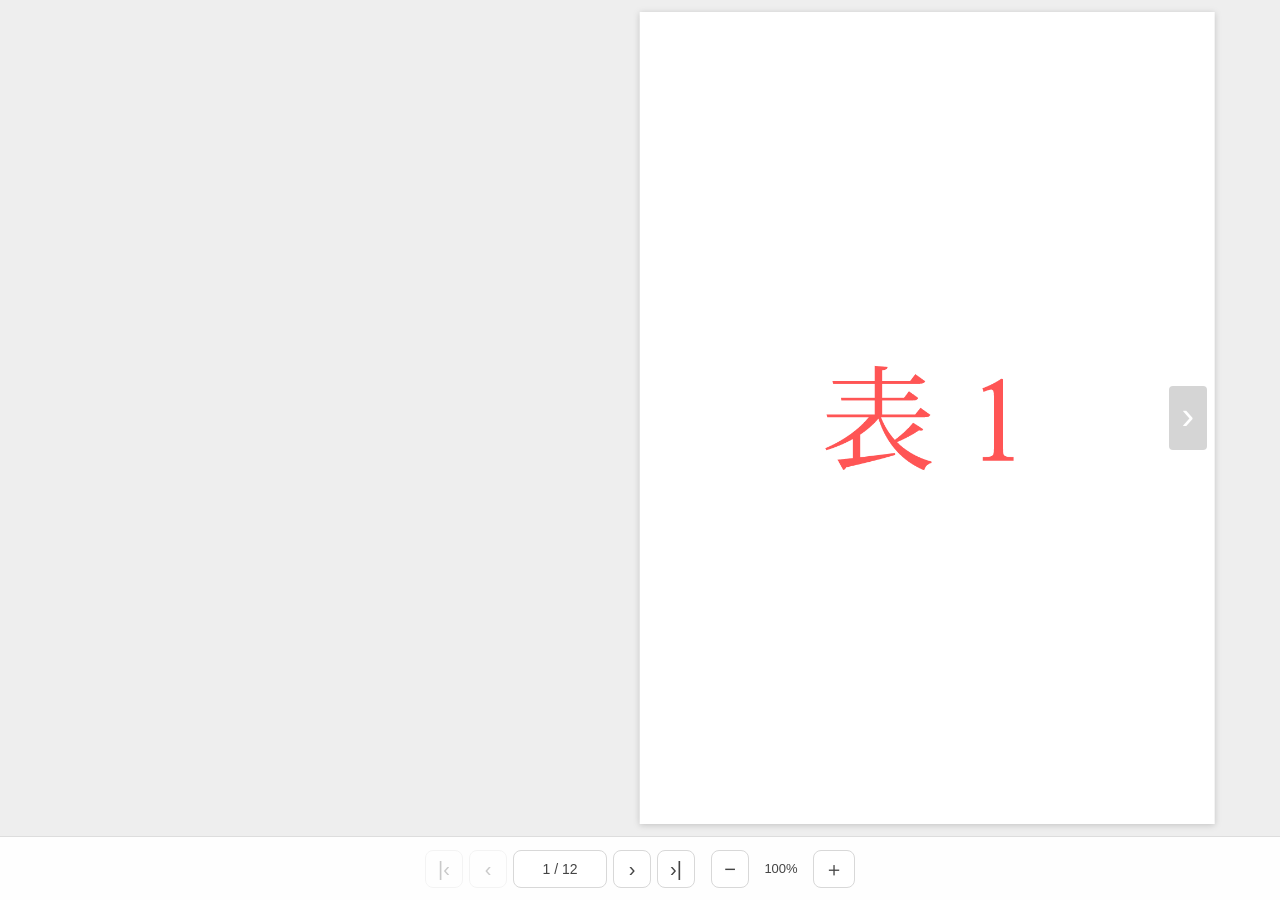
<file: index.html>
<!DOCTYPE html>
<html lang="ja">
<head>
  <meta charset="utf-8">
  <meta name="viewport" content="width=device-width, initial-scale=1, viewport-fit=cover">

  <!-- Adobe InDesign HTML5 Package が生成する既存ファイルをそのまま利用 -->
  <script src="publication-web-resources/script/main.js"></script>

  <title>立ち読みビューア｜Yomerun v1.0.5</title>

  <style>
    :root {
      --toolbar-h: 64px;
      --bg: #eeeeee;
      --panel: #ffffff;
      --line: #dddddd;
      --text: #444444;

      /* B5見開き：InDesign生成HTMLの固定サイズ */
      --book-w: 1032px;
      --page-w: 516px;
      --book-h: 729px;
    }

    * {
      box-sizing: border-box;
    }

    html,
    body {
      width: 100%;
      height: 100%;
      margin: 0;
      overflow: hidden;
      background: var(--bg);
      color: var(--text);
      font-family:
        -apple-system,
        BlinkMacSystemFont,
        "Helvetica Neue",
        "Hiragino Sans",
        "Yu Gothic",
        sans-serif;
    }

    #app {
      width: 100%;
      height: 100%;
      display: grid;
      grid-template-rows: minmax(0, 1fr) var(--toolbar-h);
    }

    /* ===== 誌面エリア ===== */

    #viewerArea {
      position: relative;
      min-width: 0;
      min-height: 0;
      overflow: auto;
      padding: 0;
      overscroll-behavior: contain;
      -webkit-overflow-scrolling: touch;
    }

    #scrollContent {
      position: relative;
      min-width: 100%;
      min-height: 100%;
      display: flex;
      align-items: center;
      justify-content: center;
      padding: 12px;
    }

    /*
      shell は「縮小後の実表示サイズ」。
      中の stage は1032×729固定で、transformだけで拡大縮小する。
      これによりブラウザ幅・高さのどちらにも確実に収める。
    */
    #stageShell {
      position: relative;
      flex: 0 0 auto;
      overflow: visible;
      /* 影は実際に紙面がある場所だけに適用する */
    }

    #bookStage {
      position: absolute;
      left: 0;
      top: 0;
      width: var(--book-w);
      height: var(--book-h);
      transform-origin: 0 0;
      background: white;
      overflow: hidden;
      filter: drop-shadow(0 1px 3px rgba(0, 0, 0, .18));
    }

    #contentIFrame {
      display: block;
      width: 100%;
      height: var(--book-h);
      border: 0;
      margin: 0;
      padding: 0;
      background: white;
    }

    #dummyIFrame {
      display: none;
    }

    /*
      誌面保存抑止用の透明シールド。
      iframeより上，ノド・ページ送りボタンより下に配置する。
      紙面画像そのものを右クリック対象にしないため，
      file://でのローカル確認時にもブラウザ標準の
      「画像を保存」メニューを出さない。
    */
    #interactionShield {
      position: absolute;
      z-index: 9;
      inset: 0;
      background: transparent;
      user-select: none;
      -webkit-user-select: none;
      -webkit-touch-callout: none;
      touch-action: pan-y;
    }

    /* ノド */
    #gutter {
      position: absolute;
      z-index: 20;
      top: 0;
      bottom: 0;
      left: 50%;
      width: 34px;
      transform: translateX(-50%);
      pointer-events: none;
      background:
        linear-gradient(
          to right,
          rgba(0, 0, 0, 0),
          rgba(0, 0, 0, .07) 28%,
          rgba(0, 0, 0, .17) 48%,
          rgba(0, 0, 0, .17) 52%,
          rgba(0, 0, 0, .07) 72%,
          rgba(0, 0, 0, 0)
        );
    }

    /* 誌面左右のページ送り */
    .pageArrow {
      position: absolute;
      z-index: 30;
      top: 50%;
      transform: translateY(-50%);
      width: 38px;
      height: 64px;
      border: 0;
      border-radius: 4px;
      background: rgba(80, 80, 80, .24);
      color: white;
      font-size: 38px;
      font-weight: 300;
      line-height: 1;
      cursor: pointer;
      display: grid;
      place-items: center;
      padding: 0 0 4px;
      user-select: none;
      transition: background .15s ease, opacity .15s ease;
    }

    .pageArrow:hover {
      background: rgba(80, 80, 80, .42);
    }

    .pageArrow:disabled {
      opacity: 0;
      pointer-events: none;
    }

    #pagePrev {
      left: 8px;
    }

    #pageNext {
      right: 8px;
    }

    /* ===== ツールバー ===== */

    #toolbar {
      height: var(--toolbar-h);
      border-top: 1px solid var(--line);
      background: rgba(255, 255, 255, .97);
      display: flex;
      align-items: center;
      justify-content: center;
      gap: 6px;
      padding: 8px 12px;
      z-index: 100;
    }

    .toolButton {
      min-width: 38px;
      height: 38px;
      border: 1px solid #d8d8d8;
      border-radius: 8px;
      background: #ffffff;
      color: #444444;
      font-size: 20px;
      line-height: 1;
      cursor: pointer;
      display: grid;
      place-items: center;
      padding: 0 10px;
    }

    .toolButton:hover:not(:disabled) {
      background: #f3f3f3;
    }

    .toolButton:disabled {
      opacity: .28;
      cursor: default;
    }

    #pageCounter {
      min-width: 94px;
      height: 38px;
      border: 1px solid #d8d8d8;
      border-radius: 8px;
      background: white;
      display: flex;
      align-items: center;
      justify-content: center;
      padding: 0 12px;
      font-size: 14px;
      font-variant-numeric: tabular-nums;
    }

    #zoomLabel {
      min-width: 52px;
      text-align: center;
      font-size: 13px;
      font-variant-numeric: tabular-nums;
    }

    @media (max-width: 560px) {
      :root {
        --toolbar-h: 58px;
      }

      #scrollContent {
        padding: 6px;
      }

      #toolbar {
        gap: 3px;
        padding: 6px;
      }

      .toolButton {
        min-width: 34px;
        height: 36px;
        padding: 0 7px;
        font-size: 18px;
      }

      #pageCounter {
        min-width: 74px;
        height: 36px;
        padding: 0 8px;
        font-size: 12px;
      }

      #zoomLabel {
        min-width: 44px;
        font-size: 12px;
      }

      .pageArrow {
        width: 32px;
        height: 54px;
        font-size: 32px;
      }
    }
  </style>
</head>

<body>
<div id="app">

  <main id="viewerArea">
    <div id="scrollContent">
      <div id="stageShell">
      <div id="bookStage">
        <iframe
          id="contentIFrame"
          src="publication-web-resources/html/publication.html"
          title="立ち読み誌面"
        ></iframe>
        <iframe id="dummyIFrame" aria-hidden="true"></iframe>
        <div id="interactionShield" aria-hidden="true"></div>
      </div>
      <!-- ノド影はbookStageの外に固定する -->
      <div id="gutter" aria-hidden="true"></div>

      <button id="pagePrev" class="pageArrow" type="button" aria-label="前の見開き">‹</button>
      <button id="pageNext" class="pageArrow" type="button" aria-label="次の見開き">›</button>
      </div>
    </div>
  </main>

  <nav id="toolbar" aria-label="立ち読み操作">
    <button id="firstBtn" class="toolButton" type="button" title="先頭">|‹</button>
    <button id="prevBtn" class="toolButton" type="button" title="前へ">‹</button>

    <div id="pageCounter" aria-live="polite">1 / 1</div>

    <button id="nextBtn" class="toolButton" type="button" title="次へ">›</button>
    <button id="lastBtn" class="toolButton" type="button" title="最後">›|</button>

    <span style="width:4px"></span>

    <button id="zoomOutBtn" class="toolButton" type="button" title="縮小">−</button>
    <div id="zoomLabel">100%</div>
    <button id="zoomInBtn" class="toolButton" type="button" title="拡大">＋</button>
  </nav>

</div>

<script>
(() => {
  "use strict";

  /*
   * B5固定版
   * InDesign生成publication*.htmlのbodyサイズ：
   * 1032 × 729 px
   */
  const BOOK_WIDTH = 1032;
  const SINGLE_WIDTH = 516;
  const BOOK_HEIGHT = 729;

  const viewerArea = document.getElementById("viewerArea");
  const scrollContent = document.getElementById("scrollContent");
  const stageShell = document.getElementById("stageShell");
  const bookStage = document.getElementById("bookStage");
  const contentIFrame = document.getElementById("contentIFrame");
  const dummyIFrame = document.getElementById("dummyIFrame");

  const firstBtn = document.getElementById("firstBtn");
  const prevBtn = document.getElementById("prevBtn");
  const nextBtn = document.getElementById("nextBtn");
  const lastBtn = document.getElementById("lastBtn");
  const zoomOutBtn = document.getElementById("zoomOutBtn");
  const zoomInBtn = document.getElementById("zoomInBtn");
  const pagePrev = document.getElementById("pagePrev");
  const pageNext = document.getElementById("pageNext");
  const pageCounter = document.getElementById("pageCounter");
  const zoomLabel = document.getElementById("zoomLabel");
  const interactionShield = document.getElementById("interactionShield");
  const gutter = document.getElementById("gutter");

  /*
   * 透明シールド上のコンテキストメニューとドラッグを無効化。
   * iframe内部のPNGにポインターイベントが届かないため，
   * ブラウザ標準の「画像を保存」を通常操作から抑止できる。
   */
  interactionShield.addEventListener("contextmenu", (event) => {
    event.preventDefault();
  });

  interactionShield.addEventListener("dragstart", (event) => {
    event.preventDefault();
  });

  /*
   * v0.9: タッチスクリーンの左右スワイプでページを切り替える。
   * 透明シールド上でタッチを検出するためiframe内部に依存しない。
   * 2本指以上，縦方向の移動，拡大中はページ送りしない。
   * トラックパッドのwheel操作は対象外。
   */
  let touchStart = null;
  const SWIPE_MIN_PX = 45;
  interactionShield.addEventListener("touchstart", (event) => {
    touchStart = null;
    if (event.touches.length !== 1 || zoomLevel > 1.001) return;
    const t = event.touches[0];
    touchStart = { x: t.clientX, y: t.clientY };
  }, { passive: true });

  interactionShield.addEventListener("touchmove", (event) => {
    if (event.touches.length !== 1) touchStart = null;
  }, { passive: true });

  interactionShield.addEventListener("touchend", (event) => {
    if (!touchStart || event.changedTouches.length !== 1 || zoomLevel > 1.001) {
      touchStart = null;
      return;
    }
    const t = event.changedTouches[0];
    const dx = t.clientX - touchStart.x;
    const dy = t.clientY - touchStart.y;
    touchStart = null;
    if (Math.abs(dx) < SWIPE_MIN_PX || Math.abs(dx) < Math.abs(dy) * 1.3) return;
    if (dx < 0) slideTo(pageIndex + 1);
    else slideTo(pageIndex - 1);
  }, { passive: true });

  interactionShield.addEventListener("touchcancel", () => {
    touchStart = null;
  }, { passive: true });

  /*
   * Adobeのmain.jsが生成する totalHtmlFiles を利用。
   * 万一取得できない場合でも1見開きとして動く。
   */
  const pageTotal =
    (typeof totalHtmlFiles !== "undefined" && Number(totalHtmlFiles) > 0)
      ? Number(totalHtmlFiles)
      : 1;

  // PCでは見開き単位，スマホ縦向きでは物理ページ単位で進める。
  // 表1・表4はそれぞれ1ページとして扱う。
  let pageIndex = 0;
  let mobileMode = false;
  let currentFrameFile = 0;
  let historyRestoring = false;
  const mobileQuery = window.matchMedia("(max-width: 600px) and (orientation: portrait)");

  function isSinglePage(index) {
    return pageTotal >= 2 && (index === 0 || index === pageTotal - 1);
  }
  function mobilePageTotal() {
    return pageTotal <= 1 ? 1 : 2 * (pageTotal - 2) + 2;
  }
  function displayTotal() {
    return mobileMode ? mobilePageTotal() : pageTotal;
  }
  function sourcePage(index) {
    if (!mobileMode || pageTotal <= 1) return { file: index, half: 0 };
    if (index === 0) return { file: 0, half: 0 };
    if (index === mobilePageTotal() - 1) return { file: pageTotal - 1, half: 0 };
    const offset = index - 1;
    return { file: 1 + Math.floor(offset / 2), half: offset % 2 };
  }
  function syncDisplayMode() {
    const next = mobileQuery.matches;
    if (next === mobileMode) return;
    const oldSource = sourcePage(pageIndex);
    mobileMode = next;
    if (mobileMode) {
      pageIndex = oldSource.file === 0 ? 0
        : oldSource.file === pageTotal - 1 ? mobilePageTotal() - 1
        : 1 + (oldSource.file - 1) * 2;
    } else {
      pageIndex = oldSource.file;
    }
    pageIndex = Math.max(0, Math.min(displayTotal() - 1, pageIndex));
    // 描画の更新はhandleResize側で行う。履歴やiframeをここで増やさない。
  }

  /*
   * zoomLevel=1 が「画面にフィットした状態＝100%」
   * ユーザー操作ではフィット倍率を基準に拡大縮小する。
   */
  let zoomLevel = 1;
  const ZOOM_MIN = 0.50;
  const ZOOM_MAX = 2.50;
  const ZOOM_STEP = 0.25;

  function publicationUrl(index) {
    if (index === 0) {
      return "publication-web-resources/html/publication.html";
    }
    return `publication-web-resources/html/publication-${index}.html`;
  }

  /*
   * v1.0.5: 物理ページ番号を履歴の唯一の基準とする。
   * PC見開きでは左側の物理ページ番号をURLに記録する。
   * iframeのナビゲーションはreplaceで行い，親の戻る履歴に積まない。
   */
  function physicalPageNumber() {
    if (pageTotal <= 1 || pageIndex === 0) return 1;
    const source = sourcePage(pageIndex);
    if (source.file === pageTotal - 1) return mobilePageTotal();
    return 2 + (source.file - 1) * 2 + (mobileMode ? source.half : 0);
  }

  function displayIndexForPhysical(physical) {
    const n = Math.max(1, Math.min(mobilePageTotal(), physical));
    if (n === 1) return 0;
    if (n === mobilePageTotal()) return displayTotal() - 1;
    return mobileMode ? n - 1 : 1 + Math.floor((n - 2) / 2);
  }

  function physicalFromUrl() {
    const value = new URL(window.location.href).searchParams.get("page");
    const number = Number(value);
    return value !== null && Number.isInteger(number) && number >= 1
      ? Math.min(mobilePageTotal(), number) : 1;
  }

  function recordHistory(replace) {
    if (historyRestoring) return;
    const url = new URL(window.location.href);
    url.searchParams.set("page", String(physicalPageNumber()));
    if (url.href === window.location.href) return;
    const state = { yomerun: true, page: physicalPageNumber() };
    if (replace) history.replaceState(state, "", url.href);
    else history.pushState(state, "", url.href);
  }

  function navigateFrame(file) {
    if (currentFrameFile === file) return;
    currentFrameFile = file;
    const targetUrl = new URL(publicationUrl(file), document.baseURI).href;
    try {
      // iframe内のページ遷移でブラウザの戻る履歴を増やさない。
      contentIFrame.contentWindow.location.replace(targetUrl);
    } catch (error) {
      // 同一オリジンでない等の特殊な環境向けフォールバック。
      contentIFrame.src = targetUrl;
    }
  }

  window.addEventListener("popstate", () => {
    historyRestoring = true;
    try {
      loadPage(displayIndexForPhysical(physicalFromUrl()), false);
    } finally {
      historyRestoring = false;
    }
  });

  /*
   * v1.0.3: ホワイトフェード。
   * 白幕が完全に覆ってから切り替え，新しいiframeの読み込み後に幕を外す。
   * 同じHTML内の左右切替ではiframeの再読込を避ける。
   */
  let transitionBusy = false;
  const FADE_IN_MS = 80;
  const FADE_OUT_MS = 80;
  const reducedMotion = window.matchMedia("(prefers-reduced-motion: reduce)");

  async function slideTo(index) {
    const target = Math.max(0, Math.min(displayTotal() - 1, index));
    if (target === pageIndex || transitionBusy) return;
    if (reducedMotion.matches || zoomLevel > 1.001) {
      loadPage(target, true);
      return;
    }
    transitionBusy = true;
    const oldFile = sourcePage(pageIndex).file;
    const newFile = sourcePage(target).file;
    const veil = document.createElement("div");
    veil.setAttribute("aria-hidden", "true");
    veil.style.cssText =
      "position:absolute;inset:0;background:#fff;opacity:0;" +
      "pointer-events:none;z-index:22;";
    stageShell.appendChild(veil);
    let timeoutId = null;
    try {
      // 最初に完全な白にする。切り替えの瞬間を画面に見せない。
      await veil.animate(
        [{ opacity: 0 }, { opacity: 1 }],
        { duration: FADE_IN_MS, easing: "ease-in", fill: "forwards" }
      ).finished;
      veil.style.opacity = "1";
      veil.getAnimations().forEach(a => a.cancel());

      if (oldFile !== newFile) {
        // loadPageより先にloadリスナーを登録して競合を防ぐ。
        const loaded = new Promise(resolve => {
          let done = false;
          const finish = () => {
            if (done) return;
            done = true;
            clearTimeout(timeoutId);
            contentIFrame.removeEventListener("load", finish);
            resolve();
          };
          contentIFrame.addEventListener("load", finish, { once: true });
          timeoutId = setTimeout(finish, 3000);
        });
        loadPage(target, true);
        await loaded;
        // iframeの描画反映を1フレーム待つ。
        await new Promise(resolve => requestAnimationFrame(() => requestAnimationFrame(resolve)));
      } else {
        loadPage(target, true);
        await new Promise(resolve => requestAnimationFrame(resolve));
      }
      await veil.animate(
        [{ opacity: 1 }, { opacity: 0 }],
        { duration: FADE_OUT_MS, easing: "ease-out", fill: "forwards" }
      ).finished;
    } catch (error) {
      // 画面回転などでアニメーションが中断された場合も操作不能にしない。
      if (pageIndex !== target) loadPage(target, true);
    } finally {
      if (timeoutId !== null) clearTimeout(timeoutId);
      veil.remove();
      transitionBusy = false;
    }
  }

  function loadPage(index, addHistory = false) {
    pageIndex = Math.max(0, Math.min(displayTotal() - 1, index));
    const source = sourcePage(pageIndex);
    const sourceWidth = isSinglePage(source.file) ? SINGLE_WIDTH : BOOK_WIDTH;
    bookStage.style.width = `${sourceWidth}px`;
    navigateFrame(source.file);
    applyScale();
    updateGutter();
    viewerArea.scrollTo({ left: 0, top: 0 });

    const nextSource = sourcePage(Math.min(pageIndex + 1, displayTotal() - 1));
    // dummyIFrameへのsrc設定もブラウザ履歴を増やし得るので行わない。
    updateControls();
    if (addHistory) recordHistory(false);
  }

  // 見開きのノド影は画面上の中央に固定し，ページ移動では動かさない。
  // スマホ単ページと表紙・裏表紙では影を隠す。
  function updateGutter() {
    const source = sourcePage(pageIndex);
    gutter.style.display = mobileMode || isSinglePage(source.file) ? "none" : "block";
    // CSSの34pxは元の見開き幅に対する値。縮小表示時は影も比例縮小する。
    const fitWidth = mobileMode ? SINGLE_WIDTH : BOOK_WIDTH;
    const fitScale = Math.min(
      Math.max(1, viewerArea.clientWidth - parseFloat(getComputedStyle(scrollContent).paddingLeft) - parseFloat(getComputedStyle(scrollContent).paddingRight)) / fitWidth,
      Math.max(1, viewerArea.clientHeight - parseFloat(getComputedStyle(scrollContent).paddingTop) - parseFloat(getComputedStyle(scrollContent).paddingBottom)) / BOOK_HEIGHT
    );
    gutter.style.width = `${34 * fitScale * zoomLevel}px`;
  }

  function updateControls() {
    const atFirst = pageIndex === 0;
    const atLast = pageIndex === displayTotal() - 1;
    firstBtn.disabled = prevBtn.disabled = pagePrev.disabled = atFirst;
    nextBtn.disabled = lastBtn.disabled = pageNext.disabled = atLast;
    pageCounter.textContent = `${pageIndex + 1} / ${displayTotal()}`;
    zoomOutBtn.disabled = zoomLevel <= ZOOM_MIN + 0.001;
    zoomInBtn.disabled = zoomLevel >= ZOOM_MAX - 0.001;
    zoomLabel.textContent = `${Math.round(zoomLevel * 100)}%`;
  }

  /*
   * 重要：
   * stageShell自身を「縮小後の実寸」にする。
   * transformされたbookStageだけを中央配置しようとすると、
   * CSSレイアウト上は1032×729のままなので前版のような
   * 切れ・巨大表示が起きる。
   */
  function applyScale() {
    const areaWidth = viewerArea.clientWidth;
    const areaHeight = viewerArea.clientHeight;

    const contentStyle = getComputedStyle(scrollContent);
    const horizontalPadding =
      parseFloat(contentStyle.paddingLeft) + parseFloat(contentStyle.paddingRight);
    const verticalPadding =
      parseFloat(contentStyle.paddingTop) + parseFloat(contentStyle.paddingBottom);

    const availableWidth = Math.max(1, areaWidth - horizontalPadding);
    const availableHeight = Math.max(1, areaHeight - verticalPadding);

    const fitWidth = mobileMode ? SINGLE_WIDTH : BOOK_WIDTH;
    const fitScale = Math.min(
      availableWidth / fitWidth,
      availableHeight / BOOK_HEIGHT
    );

    const actualScale = fitScale * zoomLevel;

    const shownWidth = fitWidth * actualScale;
    const shownHeight = BOOK_HEIGHT * actualScale;

    stageShell.style.width = `${shownWidth}px`;
    stageShell.style.height = `${shownHeight}px`;

    const source = sourcePage(pageIndex);
    // モバイルでは見開きの右半分を左へ寄せて切り出す。
    // デスクトップ表1は右側に置く（v0.7.2の動作を維持）。
    const offsetX = mobileMode ? -source.half * SINGLE_WIDTH
      : (source.file === 0 && isSinglePage(source.file) ? SINGLE_WIDTH : 0);
    stageShell.style.overflow = mobileMode ? "hidden" : "visible";
    bookStage.style.left = "0px";
    bookStage.style.transform = `scale(${actualScale}) translateX(${offsetX}px)`;

    scrollContent.style.width =
      `${Math.max(areaWidth, shownWidth + horizontalPadding)}px`;
    scrollContent.style.height =
      `${Math.max(areaHeight, shownHeight + verticalPadding)}px`;

    updateGutter();
    updateControls();
  }

  function setZoom(value) {
    zoomLevel = Math.max(ZOOM_MIN, Math.min(ZOOM_MAX, value));
    interactionShield.style.touchAction = zoomLevel > 1.001 ? "auto" : "pan-y";
    applyScale();
  }

  firstBtn.addEventListener("click", () => slideTo(0));
  prevBtn.addEventListener("click", () => slideTo(pageIndex - 1));
  nextBtn.addEventListener("click", () => slideTo(pageIndex + 1));
  lastBtn.addEventListener("click", () => slideTo(displayTotal() - 1));

  pagePrev.addEventListener("click", () => slideTo(pageIndex - 1));
  pageNext.addEventListener("click", () => slideTo(pageIndex + 1));

  zoomOutBtn.addEventListener("click", () => setZoom(zoomLevel - ZOOM_STEP));
  zoomInBtn.addEventListener("click", () => setZoom(zoomLevel + ZOOM_STEP));

  function disableSaveGestures(doc) {
    if (!doc) return;

    doc.addEventListener("contextmenu", (event) => {
      event.preventDefault();
    }, { capture: true });

    doc.addEventListener("dragstart", (event) => {
      event.preventDefault();
    }, { capture: true });
  }

  disableSaveGestures(document);

  contentIFrame.addEventListener("load", () => {
    try {
      disableSaveGestures(contentIFrame.contentDocument);
    } catch (error) {
      console.warn("iframe内の右クリック抑止を設定できませんでした。", error);
    }
  });

  window.addEventListener("keydown", (event) => {
    if (event.key === "ArrowLeft") {
      slideTo(pageIndex - 1);
    } else if (event.key === "ArrowRight") {
      slideTo(pageIndex + 1);
    } else if (event.key === "Home") {
      slideTo(0);
    } else if (event.key === "End") {
      slideTo(displayTotal() - 1);
    } else if (event.key === "+" || event.key === "=") {
      setZoom(zoomLevel + ZOOM_STEP);
    } else if (event.key === "-" || event.key === "_") {
      setZoom(zoomLevel - ZOOM_STEP);
    }
  });

  /*
   * ResizeObserverでviewerAreaの実サイズ変化を追う。
   * WordPressのiframe内で高さ・幅が変わった場合にも対応。
   */
  function handleResize() {
    const wasMobile = mobileMode;
    syncDisplayMode();
    if (wasMobile !== mobileMode) {
      loadPage(pageIndex, false);
      recordHistory(true);
    }
    else applyScale();
  }
  const resizeObserver = new ResizeObserver(handleResize);
  resizeObserver.observe(viewerArea);

  window.addEventListener("resize", handleResize);

  syncDisplayMode();
  loadPage(displayIndexForPhysical(physicalFromUrl()), false);
  recordHistory(true);

  /*
   * CSSレイアウト確定後にも再計算。
   * file://で直接開いた場合の初期レンダリング差も吸収する。
   */
  requestAnimationFrame(() => {
    applyScale();
    requestAnimationFrame(applyScale);
  });
})();
</script>
</body>
</html>
</file>
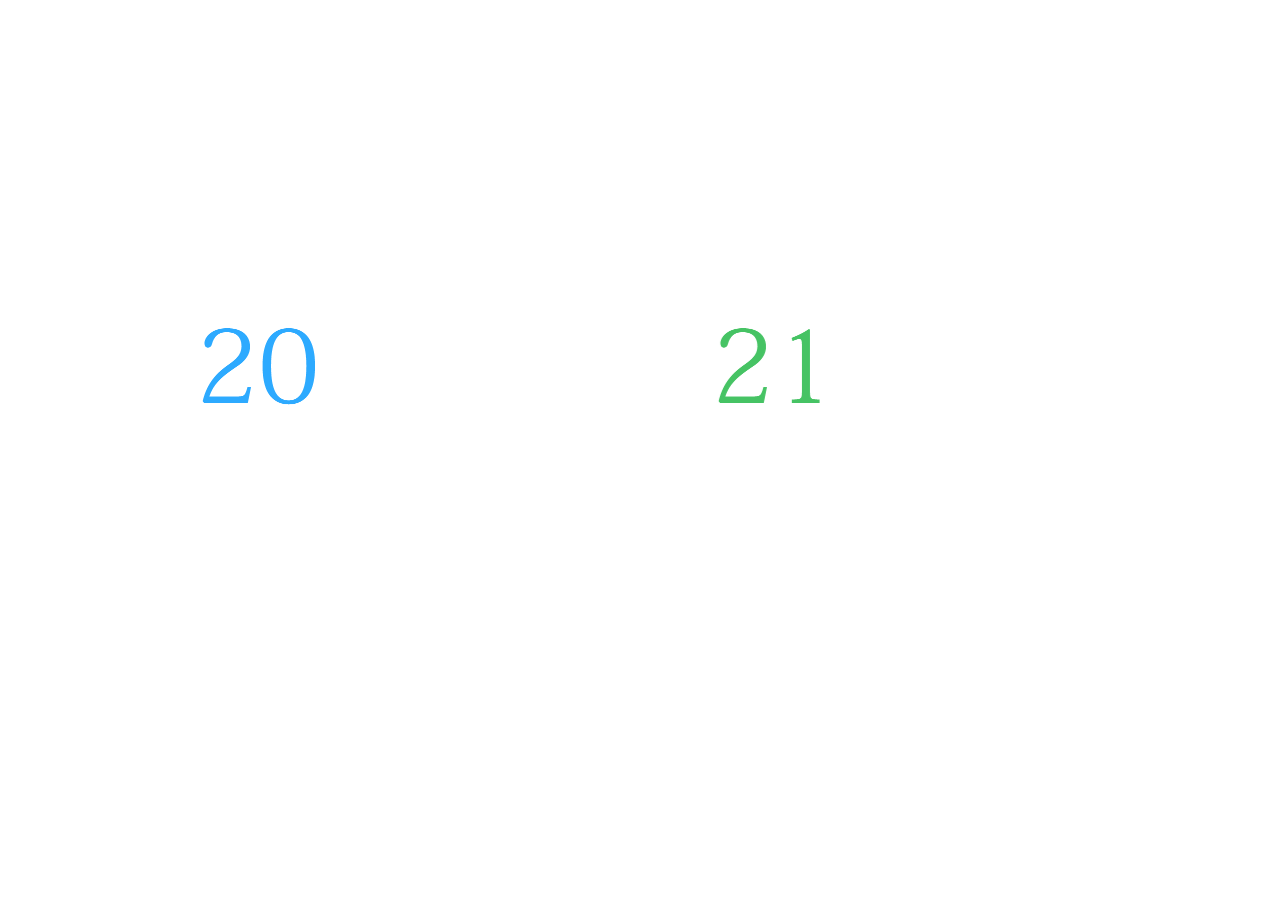
<file: publication-web-resources/html/publication-10.html>
<!DOCTYPE html>
<html xmlns="http://www.w3.org/1999/xhtml">
	<head>
		<meta charset="utf-8" />
		<title>publication-10</title>
		<link href="../css/idGeneratedStyles.css" rel="stylesheet" type="text/css" />
	</head>
	<body id="publication-10" style="width:1032px;height:729px;background-color:transparent;">
		<div style="position:absolute;overflow:hidden;left:0px;top:0px;-webkit-transform:translate(0.00px,0.00px);-ms-transform:translate(0.00px,0.00px);transform:translate(0.00px,0.00px);width:516.91px;height:728.50px;background-color:white">
			<div id="_idContainer019">
				<img class="_idGenObjectAttribute-1 _idGenObjectAttribute-2" src="../image/yomeru_original_26100819.png" alt="" />
			</div>
		</div>
		<div style="position:absolute;overflow:hidden;left:0px;top:0px;-webkit-transform:translate(515.91px,0.00px);-ms-transform:translate(515.91px,0.00px);transform:translate(515.91px,0.00px);width:515.91px;height:728.50px;background-color:white">
			<div id="_idContainer020">
				<img class="_idGenObjectAttribute-1 _idGenObjectAttribute-2" src="../image/yomeru_original_26100820.png" alt="" />
			</div>
		</div>
	</body>
</html>
</file>
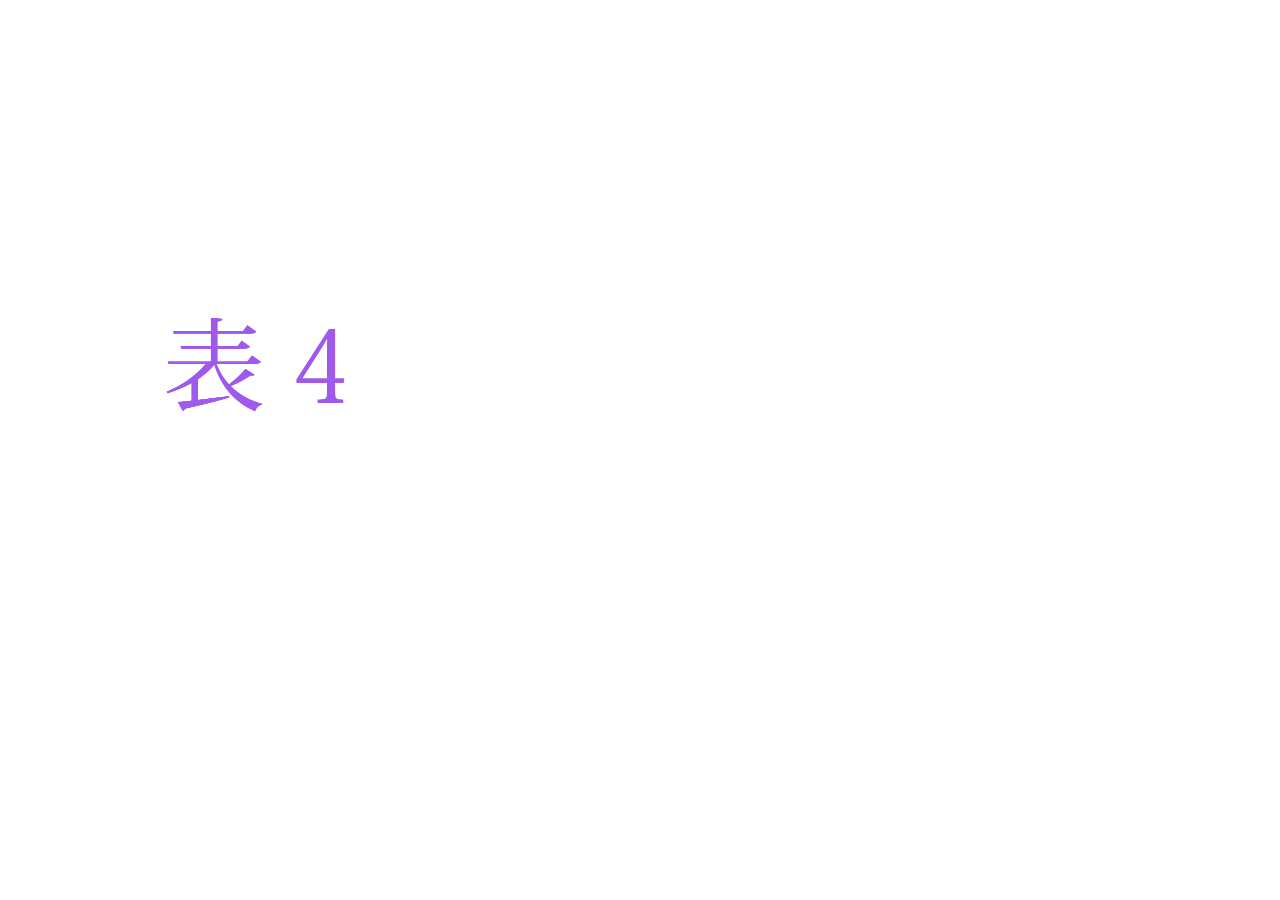
<file: publication-web-resources/html/publication-11.html>
<!DOCTYPE html>
<html xmlns="http://www.w3.org/1999/xhtml">
	<head>
		<meta charset="utf-8" />
		<title>publication-11</title>
		<link href="../css/idGeneratedStyles.css" rel="stylesheet" type="text/css" />
	</head>
	<body id="publication-11" style="width:516px;height:729px;background-color:transparent;">
		<div style="position:absolute;overflow:hidden;left:0px;top:0px;-webkit-transform:translate(0.00px,0.00px);-ms-transform:translate(0.00px,0.00px);transform:translate(0.00px,0.00px);width:515.91px;height:728.50px;background-color:white">
			<div id="_idContainer021">
				<img class="_idGenObjectAttribute-1 _idGenObjectAttribute-2" src="../image/yomeru_original_26100821.png" alt="" />
			</div>
		</div>
	</body>
</html>
</file>
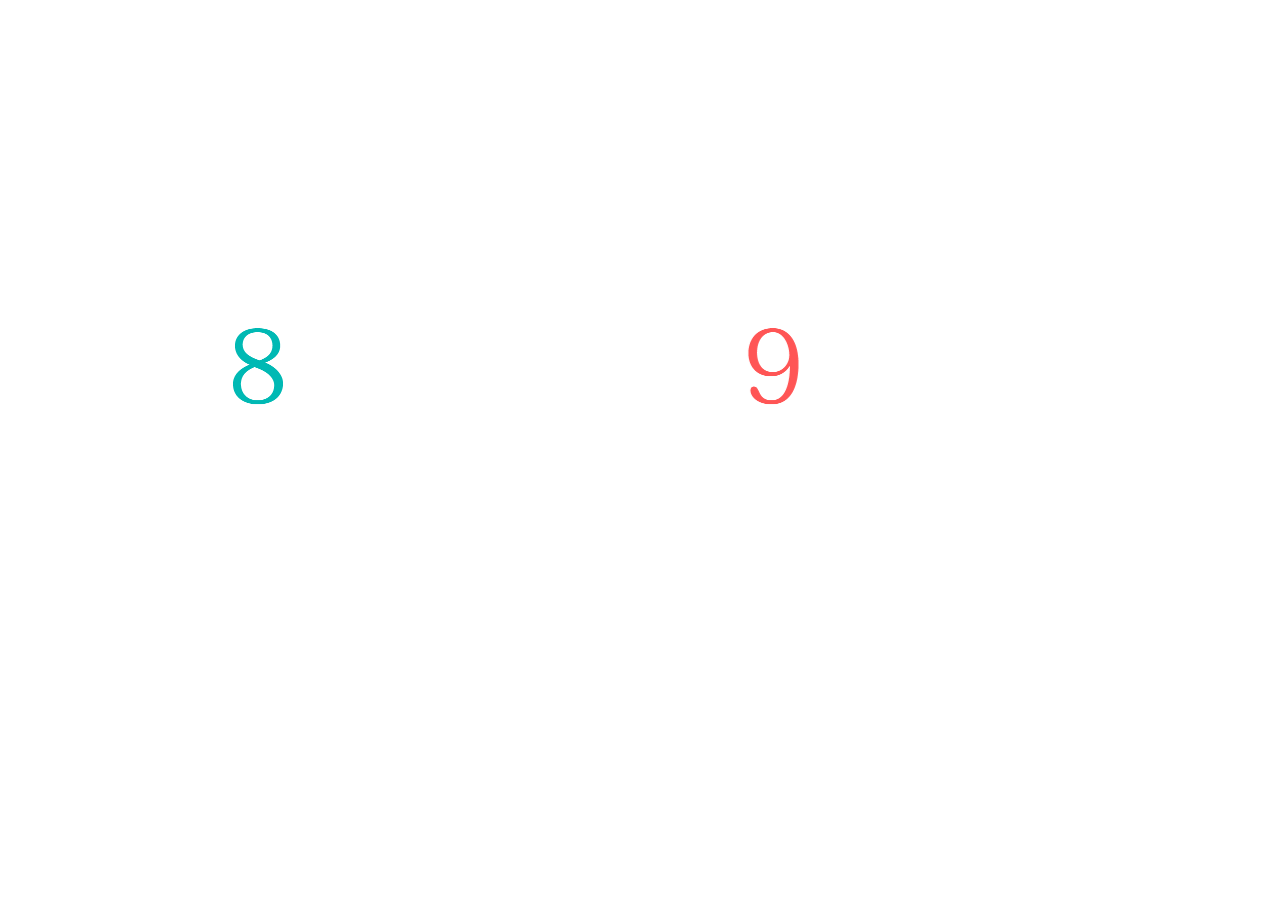
<file: publication-web-resources/html/publication-4.html>
<!DOCTYPE html>
<html xmlns="http://www.w3.org/1999/xhtml">
	<head>
		<meta charset="utf-8" />
		<title>publication-4</title>
		<link href="../css/idGeneratedStyles.css" rel="stylesheet" type="text/css" />
	</head>
	<body id="publication-4" style="width:1032px;height:729px;background-color:transparent;">
		<div style="position:absolute;overflow:hidden;left:0px;top:0px;-webkit-transform:translate(0.00px,0.00px);-ms-transform:translate(0.00px,0.00px);transform:translate(0.00px,0.00px);width:516.91px;height:728.50px;background-color:white">
			<div id="_idContainer007">
				<img class="_idGenObjectAttribute-1 _idGenObjectAttribute-2" src="../image/yomeru_original_2610087.png" alt="" />
			</div>
		</div>
		<div style="position:absolute;overflow:hidden;left:0px;top:0px;-webkit-transform:translate(515.91px,0.00px);-ms-transform:translate(515.91px,0.00px);transform:translate(515.91px,0.00px);width:515.91px;height:728.50px;background-color:white">
			<div id="_idContainer008">
				<img class="_idGenObjectAttribute-1 _idGenObjectAttribute-2" src="../image/yomeru_original_2610088.png" alt="" />
			</div>
		</div>
	</body>
</html>
</file>
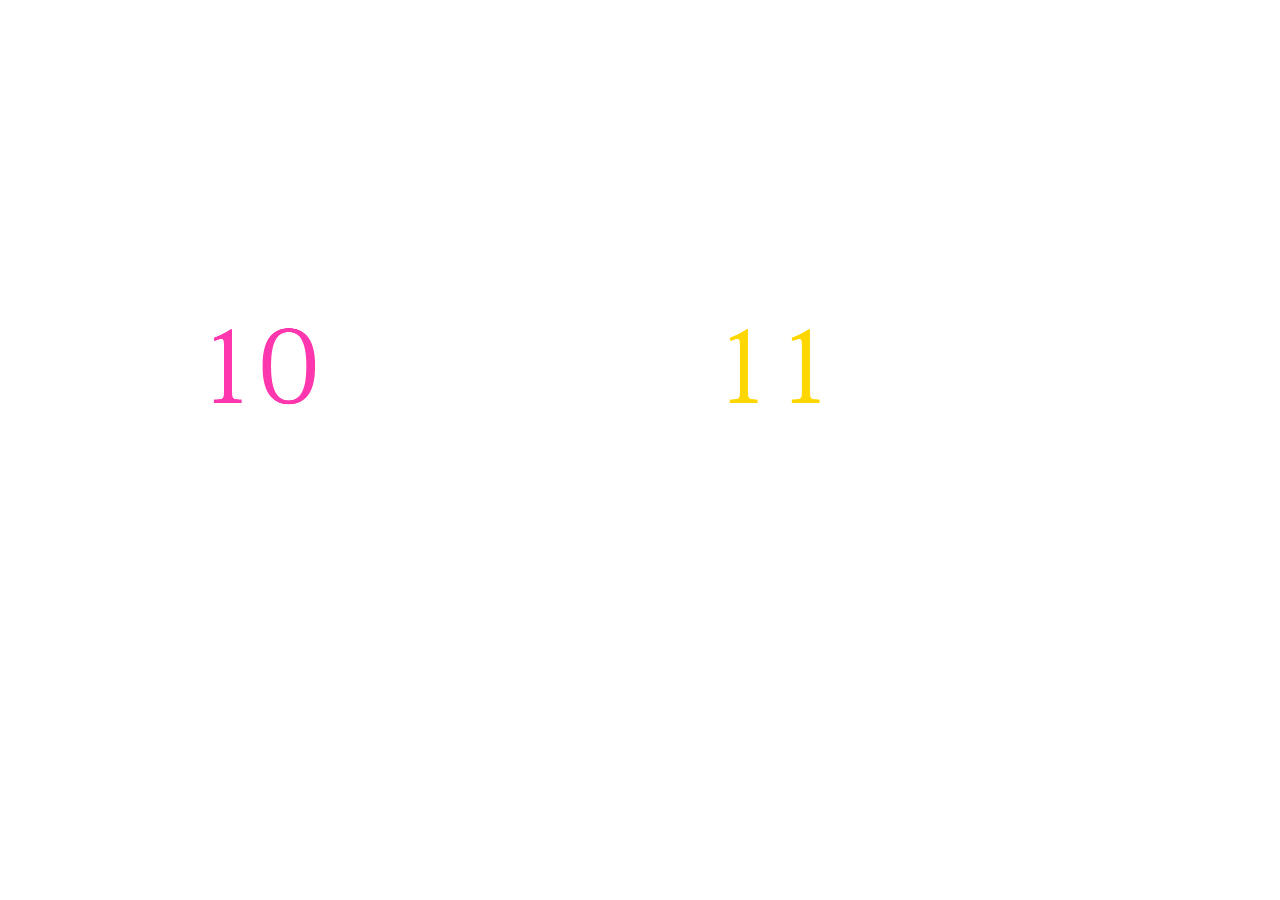
<file: publication-web-resources/html/publication-5.html>
<!DOCTYPE html>
<html xmlns="http://www.w3.org/1999/xhtml">
	<head>
		<meta charset="utf-8" />
		<title>publication-5</title>
		<link href="../css/idGeneratedStyles.css" rel="stylesheet" type="text/css" />
	</head>
	<body id="publication-5" style="width:1032px;height:729px;background-color:transparent;">
		<div style="position:absolute;overflow:hidden;left:0px;top:0px;-webkit-transform:translate(0.00px,0.00px);-ms-transform:translate(0.00px,0.00px);transform:translate(0.00px,0.00px);width:516.91px;height:728.50px;background-color:white">
			<div id="_idContainer009">
				<img class="_idGenObjectAttribute-1 _idGenObjectAttribute-2" src="../image/yomeru_original_2610089.png" alt="" />
			</div>
		</div>
		<div style="position:absolute;overflow:hidden;left:0px;top:0px;-webkit-transform:translate(515.91px,0.00px);-ms-transform:translate(515.91px,0.00px);transform:translate(515.91px,0.00px);width:515.91px;height:728.50px;background-color:white">
			<div id="_idContainer010">
				<img class="_idGenObjectAttribute-1 _idGenObjectAttribute-2" src="../image/yomeru_original_26100810.png" alt="" />
			</div>
		</div>
	</body>
</html>
</file>
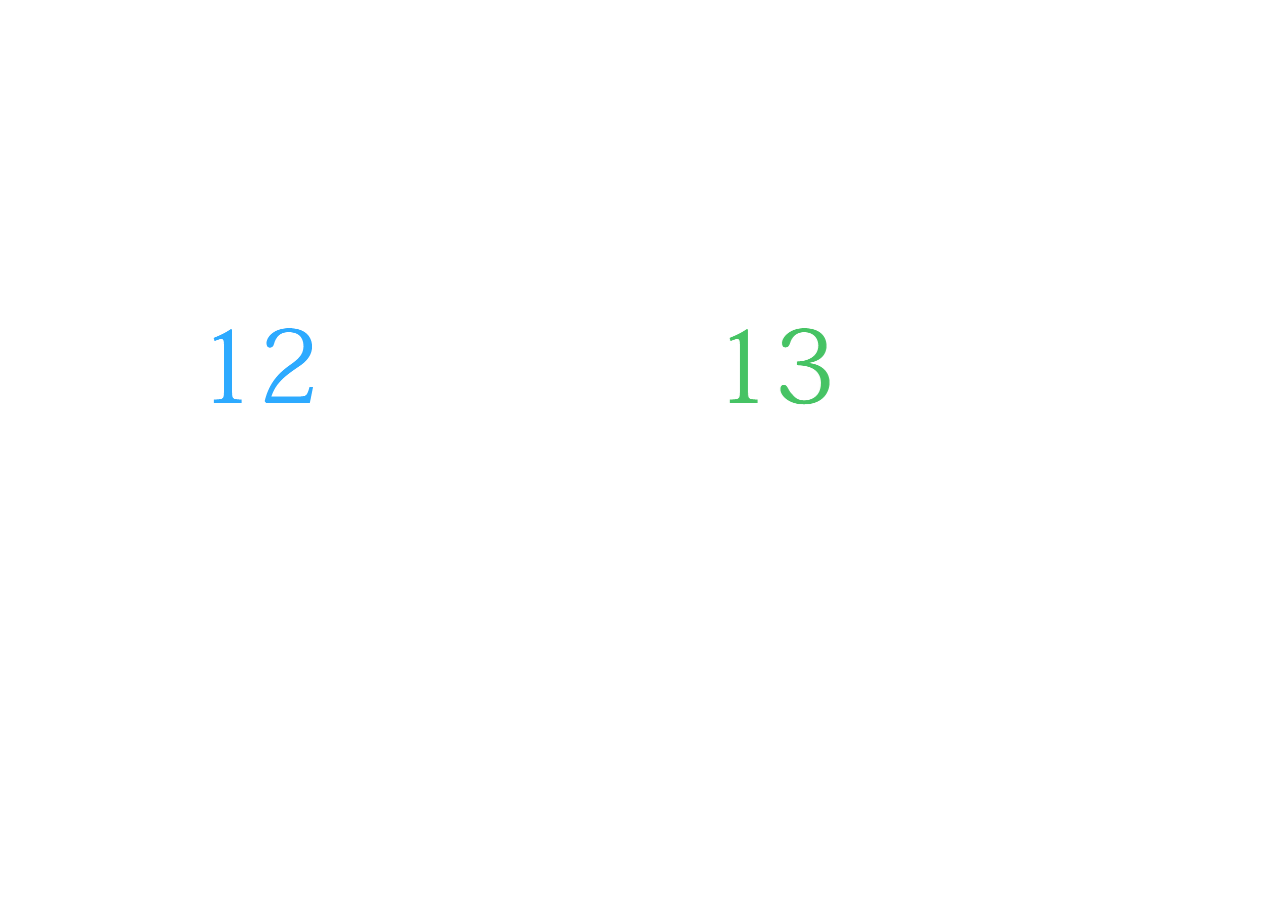
<file: publication-web-resources/html/publication-6.html>
<!DOCTYPE html>
<html xmlns="http://www.w3.org/1999/xhtml">
	<head>
		<meta charset="utf-8" />
		<title>publication-6</title>
		<link href="../css/idGeneratedStyles.css" rel="stylesheet" type="text/css" />
	</head>
	<body id="publication-6" style="width:1032px;height:729px;background-color:transparent;">
		<div style="position:absolute;overflow:hidden;left:0px;top:0px;-webkit-transform:translate(0.00px,0.00px);-ms-transform:translate(0.00px,0.00px);transform:translate(0.00px,0.00px);width:516.91px;height:728.50px;background-color:white">
			<div id="_idContainer011">
				<img class="_idGenObjectAttribute-1 _idGenObjectAttribute-2" src="../image/yomeru_original_26100811.png" alt="" />
			</div>
		</div>
		<div style="position:absolute;overflow:hidden;left:0px;top:0px;-webkit-transform:translate(515.91px,0.00px);-ms-transform:translate(515.91px,0.00px);transform:translate(515.91px,0.00px);width:515.91px;height:728.50px;background-color:white">
			<div id="_idContainer012">
				<img class="_idGenObjectAttribute-1 _idGenObjectAttribute-2" src="../image/yomeru_original_26100812.png" alt="" />
			</div>
		</div>
	</body>
</html>
</file>
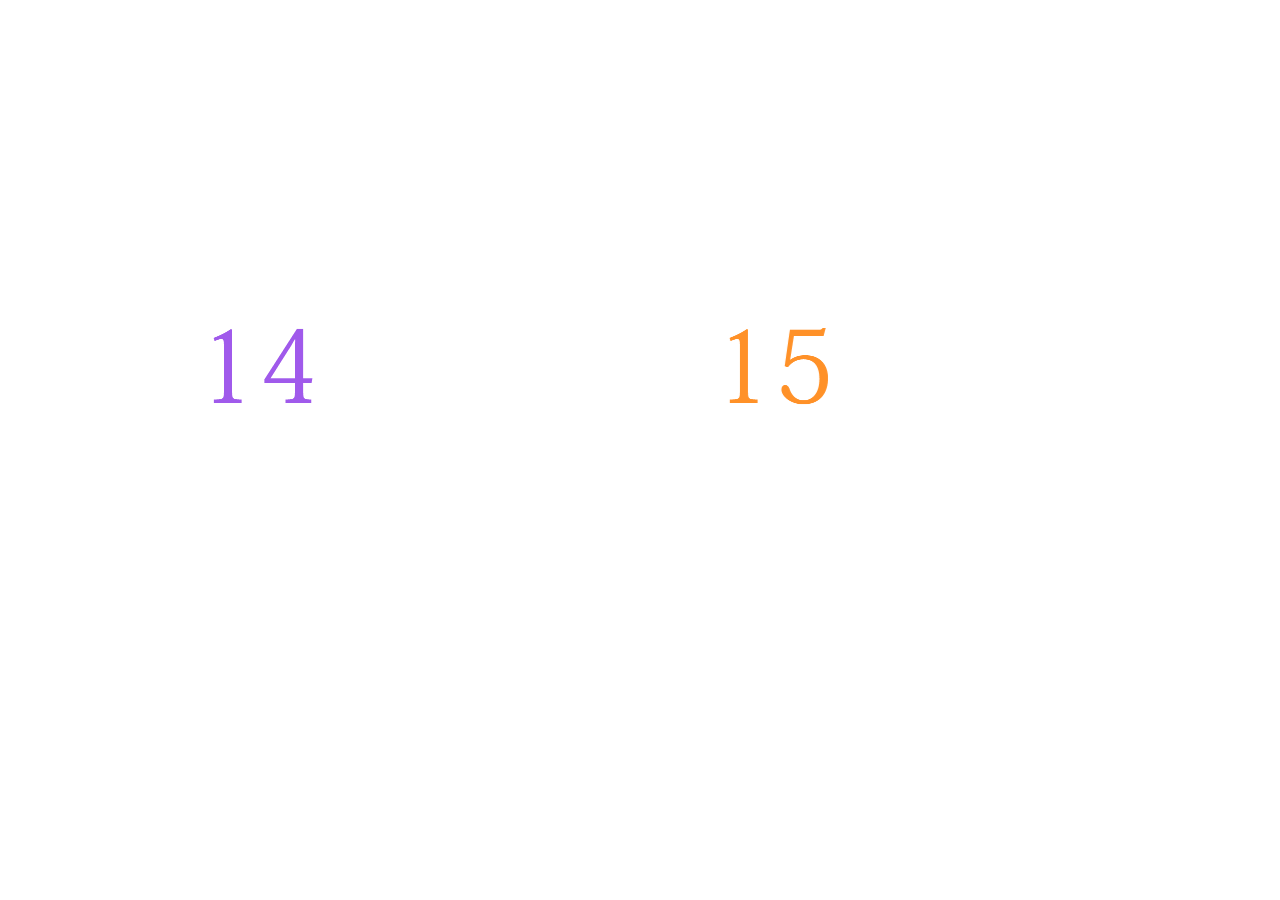
<file: publication-web-resources/html/publication-7.html>
<!DOCTYPE html>
<html xmlns="http://www.w3.org/1999/xhtml">
	<head>
		<meta charset="utf-8" />
		<title>publication-7</title>
		<link href="../css/idGeneratedStyles.css" rel="stylesheet" type="text/css" />
	</head>
	<body id="publication-7" style="width:1032px;height:729px;background-color:transparent;">
		<div style="position:absolute;overflow:hidden;left:0px;top:0px;-webkit-transform:translate(0.00px,0.00px);-ms-transform:translate(0.00px,0.00px);transform:translate(0.00px,0.00px);width:516.91px;height:728.50px;background-color:white">
			<div id="_idContainer013">
				<img class="_idGenObjectAttribute-1 _idGenObjectAttribute-2" src="../image/yomeru_original_26100813.png" alt="" />
			</div>
		</div>
		<div style="position:absolute;overflow:hidden;left:0px;top:0px;-webkit-transform:translate(515.91px,0.00px);-ms-transform:translate(515.91px,0.00px);transform:translate(515.91px,0.00px);width:515.91px;height:728.50px;background-color:white">
			<div id="_idContainer014">
				<img class="_idGenObjectAttribute-1 _idGenObjectAttribute-2" src="../image/yomeru_original_26100814.png" alt="" />
			</div>
		</div>
	</body>
</html>
</file>
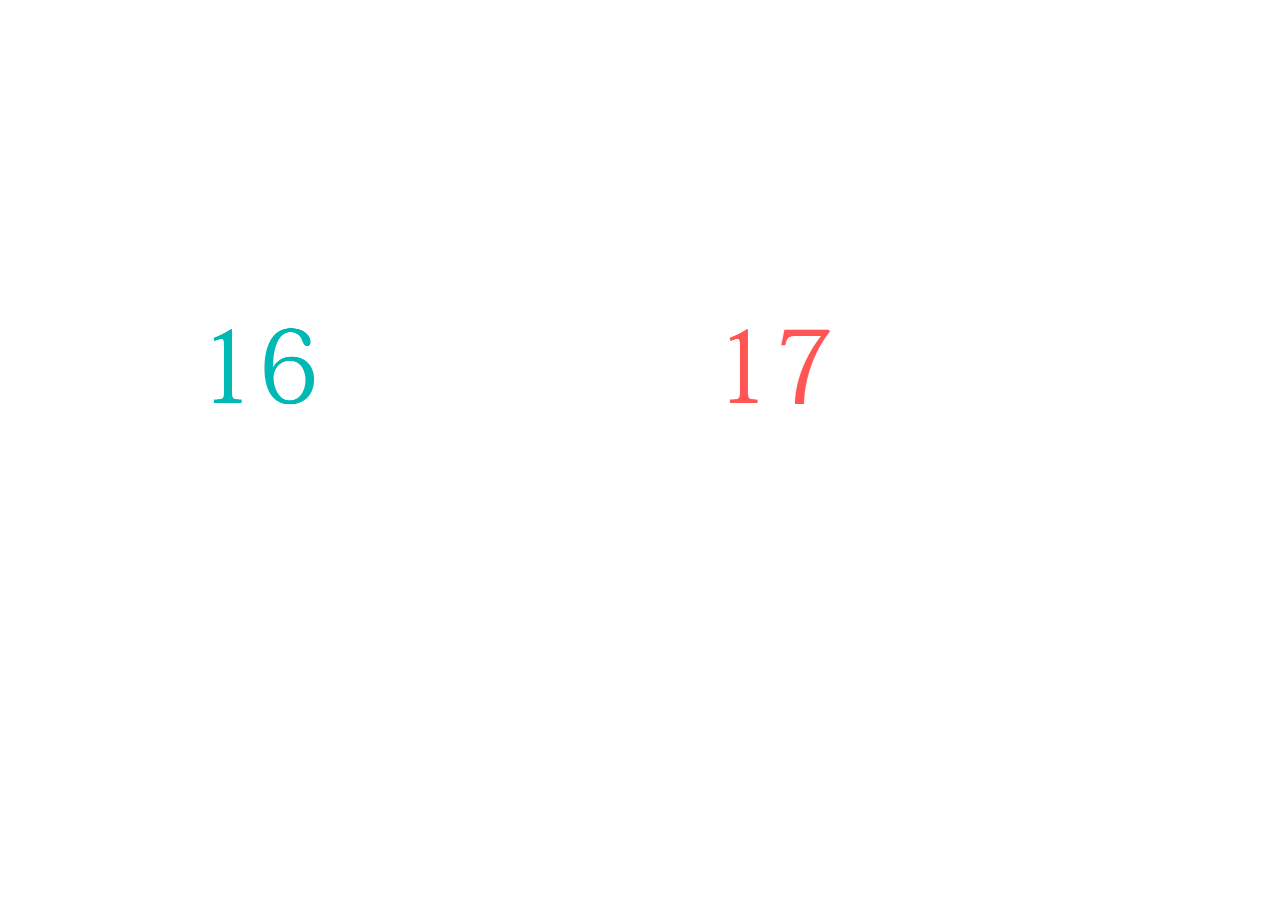
<file: publication-web-resources/html/publication-8.html>
<!DOCTYPE html>
<html xmlns="http://www.w3.org/1999/xhtml">
	<head>
		<meta charset="utf-8" />
		<title>publication-8</title>
		<link href="../css/idGeneratedStyles.css" rel="stylesheet" type="text/css" />
	</head>
	<body id="publication-8" style="width:1032px;height:729px;background-color:transparent;">
		<div style="position:absolute;overflow:hidden;left:0px;top:0px;-webkit-transform:translate(0.00px,0.00px);-ms-transform:translate(0.00px,0.00px);transform:translate(0.00px,0.00px);width:516.91px;height:728.50px;background-color:white">
			<div id="_idContainer015">
				<img class="_idGenObjectAttribute-1 _idGenObjectAttribute-2" src="../image/yomeru_original_26100815.png" alt="" />
			</div>
		</div>
		<div style="position:absolute;overflow:hidden;left:0px;top:0px;-webkit-transform:translate(515.91px,0.00px);-ms-transform:translate(515.91px,0.00px);transform:translate(515.91px,0.00px);width:515.91px;height:728.50px;background-color:white">
			<div id="_idContainer016">
				<img class="_idGenObjectAttribute-1 _idGenObjectAttribute-2" src="../image/yomeru_original_26100816.png" alt="" />
			</div>
		</div>
	</body>
</html>
</file>
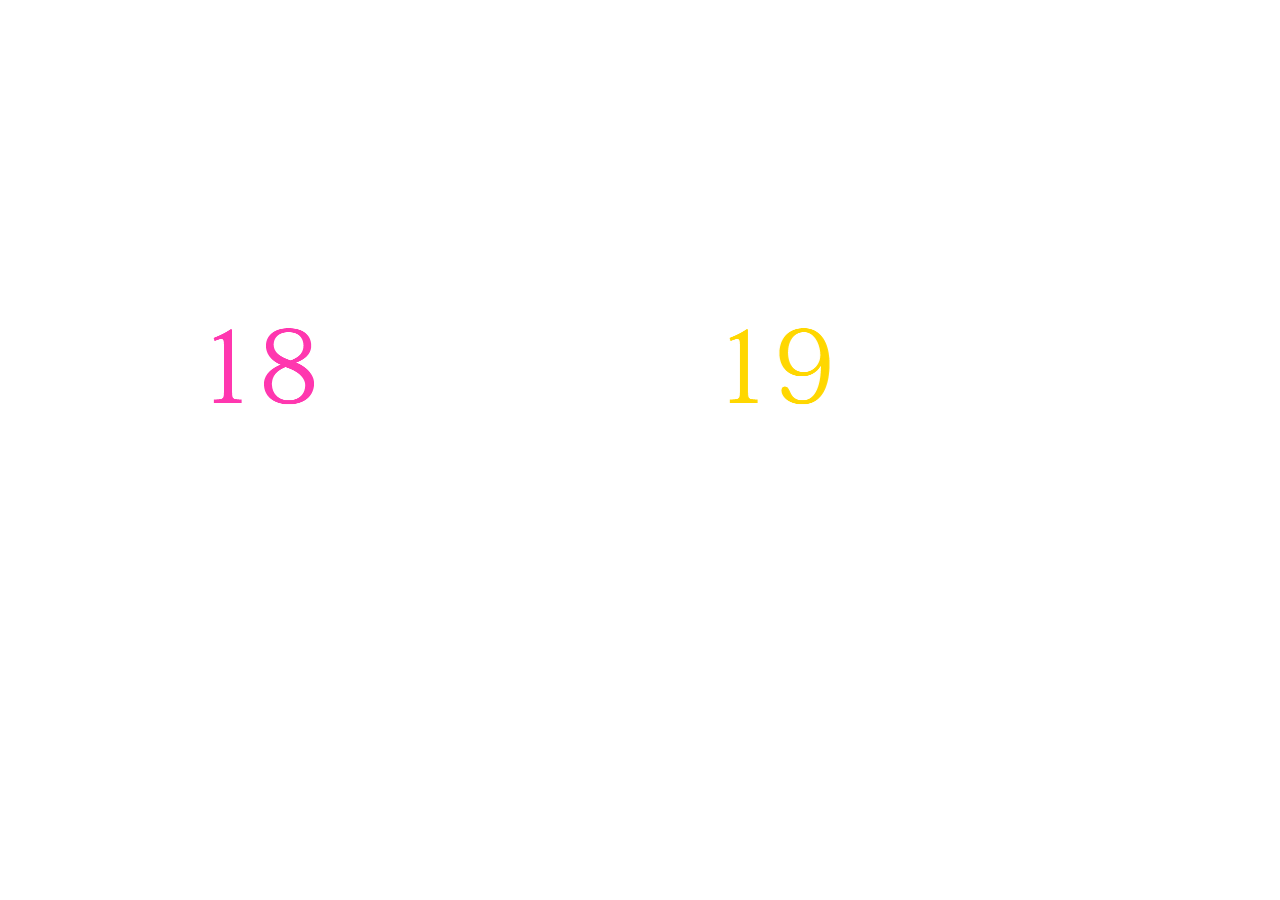
<file: publication-web-resources/html/publication-9.html>
<!DOCTYPE html>
<html xmlns="http://www.w3.org/1999/xhtml">
	<head>
		<meta charset="utf-8" />
		<title>publication-9</title>
		<link href="../css/idGeneratedStyles.css" rel="stylesheet" type="text/css" />
	</head>
	<body id="publication-9" style="width:1032px;height:729px;background-color:transparent;">
		<div style="position:absolute;overflow:hidden;left:0px;top:0px;-webkit-transform:translate(0.00px,0.00px);-ms-transform:translate(0.00px,0.00px);transform:translate(0.00px,0.00px);width:516.91px;height:728.50px;background-color:white">
			<div id="_idContainer017">
				<img class="_idGenObjectAttribute-1 _idGenObjectAttribute-2" src="../image/yomeru_original_26100817.png" alt="" />
			</div>
		</div>
		<div style="position:absolute;overflow:hidden;left:0px;top:0px;-webkit-transform:translate(515.91px,0.00px);-ms-transform:translate(515.91px,0.00px);transform:translate(515.91px,0.00px);width:515.91px;height:728.50px;background-color:white">
			<div id="_idContainer018">
				<img class="_idGenObjectAttribute-1 _idGenObjectAttribute-2" src="../image/yomeru_original_26100818.png" alt="" />
			</div>
		</div>
	</body>
</html>
</file>
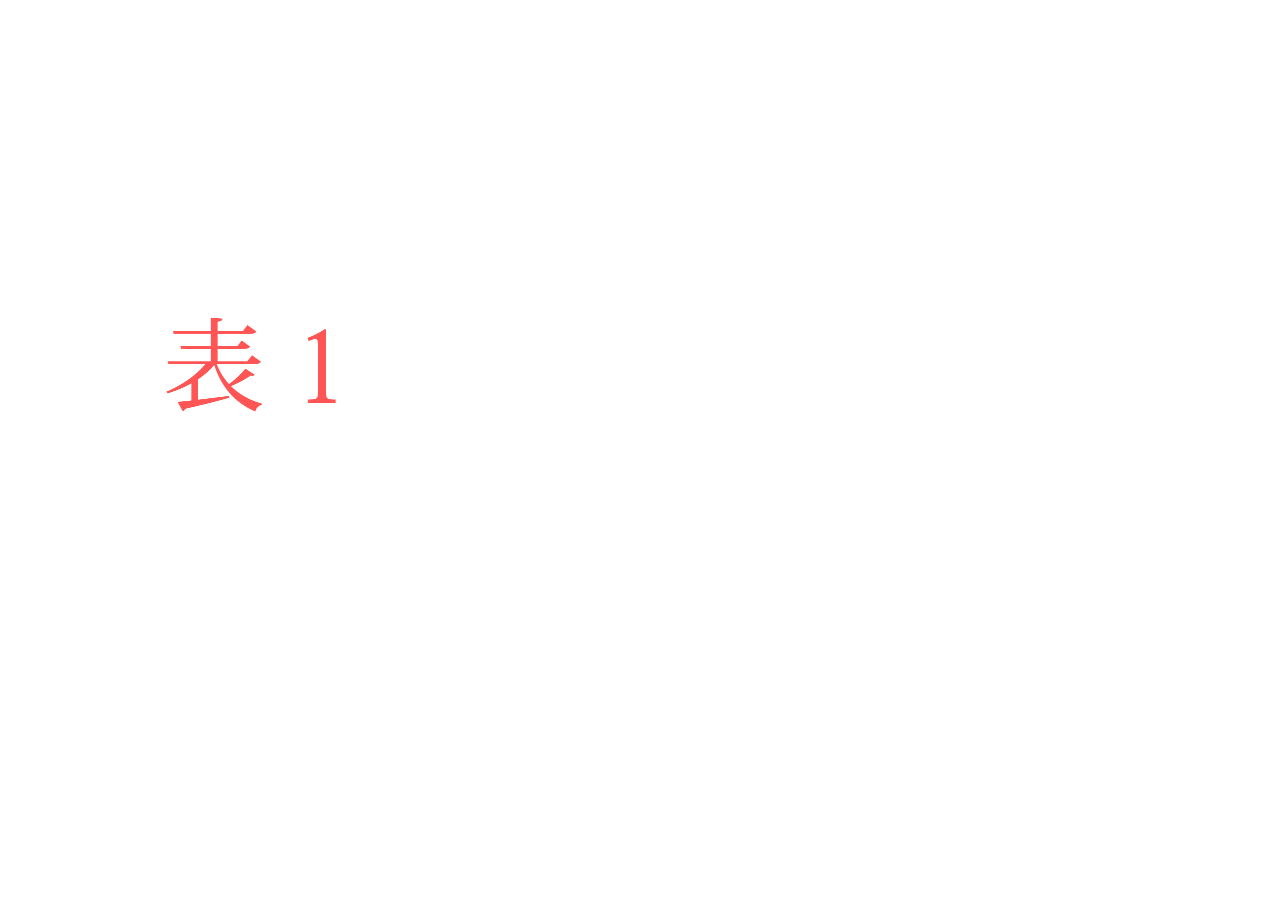
<file: publication-web-resources/html/publication.html>
<!DOCTYPE html>
<html xmlns="http://www.w3.org/1999/xhtml">
	<head>
		<meta charset="utf-8" />
		<title>publication</title>
		<link href="../css/idGeneratedStyles.css" rel="stylesheet" type="text/css" />
	</head>
	<body id="publication" style="width:516px;height:729px;background-color:transparent;">
		<div style="position:absolute;overflow:hidden;left:0px;top:0px;-webkit-transform:translate(0.00px,0.00px);-ms-transform:translate(0.00px,0.00px);transform:translate(0.00px,0.00px);width:515.91px;height:728.50px;background-color:white">
			<div id="_idContainer000">
				<img class="_idGenObjectAttribute-1 _idGenObjectAttribute-2" src="../image/yomeru_original_261008.png" alt="" />
			</div>
		</div>
	</body>
</html>
</file>
<file: publication-web-resources/css/idGeneratedStyles.css>
body, div, dl, dt, dd, h1, h2, h3, h4, h5, h6, p, pre, code, blockquote, figure {
	margin:0;
	padding:0;
	border-width:0;
	text-rendering:optimizeSpeed;
}
div > svg {
	position:absolute;
}
#_idContainer000, #_idContainer001, #_idContainer002, #_idContainer003, #_idContainer004, #_idContainer005, #_idContainer010, #_idContainer011, #_idContainer012, #_idContainer013, #_idContainer014, #_idContainer015, #_idContainer016, #_idContainer017, #_idContainer018, #_idContainer019 {
	-ms-transform:translate(0.000px,0.000px) rotate(0.000deg) skew(0.000deg) scale(1.000,1.000);
	-ms-transform-origin:0% 0%;
	-webkit-transform:translate(0.000px,0.000px) rotate(0.000deg) skew(0.000deg) scale(1.000,1.000);
	-webkit-transform-origin:0% 0%;
	height:728.50px;
	left:0px;
	position:absolute;
	top:0px;
	transform:translate(0.000px,0.000px) rotate(0.000deg) skew(0.000deg) scale(1.000,1.000);
	transform:translate(0.000px,0.000px) rotate(0.000deg) skew(0.000deg) scale(1.000,1.000);
	transform-origin:0% 0%;
	transform-origin:0% 0%;
	width:515.91px;
}
#_idContainer006, #_idContainer007, #_idContainer008, #_idContainer009, #_idContainer020, #_idContainer021 {
	-ms-transform:translate(0.000px,-0.001px) rotate(0.000deg) skew(0.000deg) scale(1.000,1.000);
	-ms-transform-origin:0% 0%;
	-webkit-transform:translate(0.000px,-0.001px) rotate(0.000deg) skew(0.000deg) scale(1.000,1.000);
	-webkit-transform-origin:0% 0%;
	height:728.50px;
	left:0px;
	position:absolute;
	top:0px;
	transform:translate(0.000px,-0.001px) rotate(0.000deg) skew(0.000deg) scale(1.000,1.000);
	transform:translate(0.000px,-0.001px) rotate(0.000deg) skew(0.000deg) scale(1.000,1.000);
	transform-origin:0% 0%;
	transform-origin:0% 0%;
	width:515.91px;
}
img._idGenObjectAttribute-1 {
	height:100.00%;
	min-width:100%;
	width:100.00%;
}
img._idGenObjectAttribute-2 {
	left:0px;
	position:absolute;
	top:0px;
}
</file>
